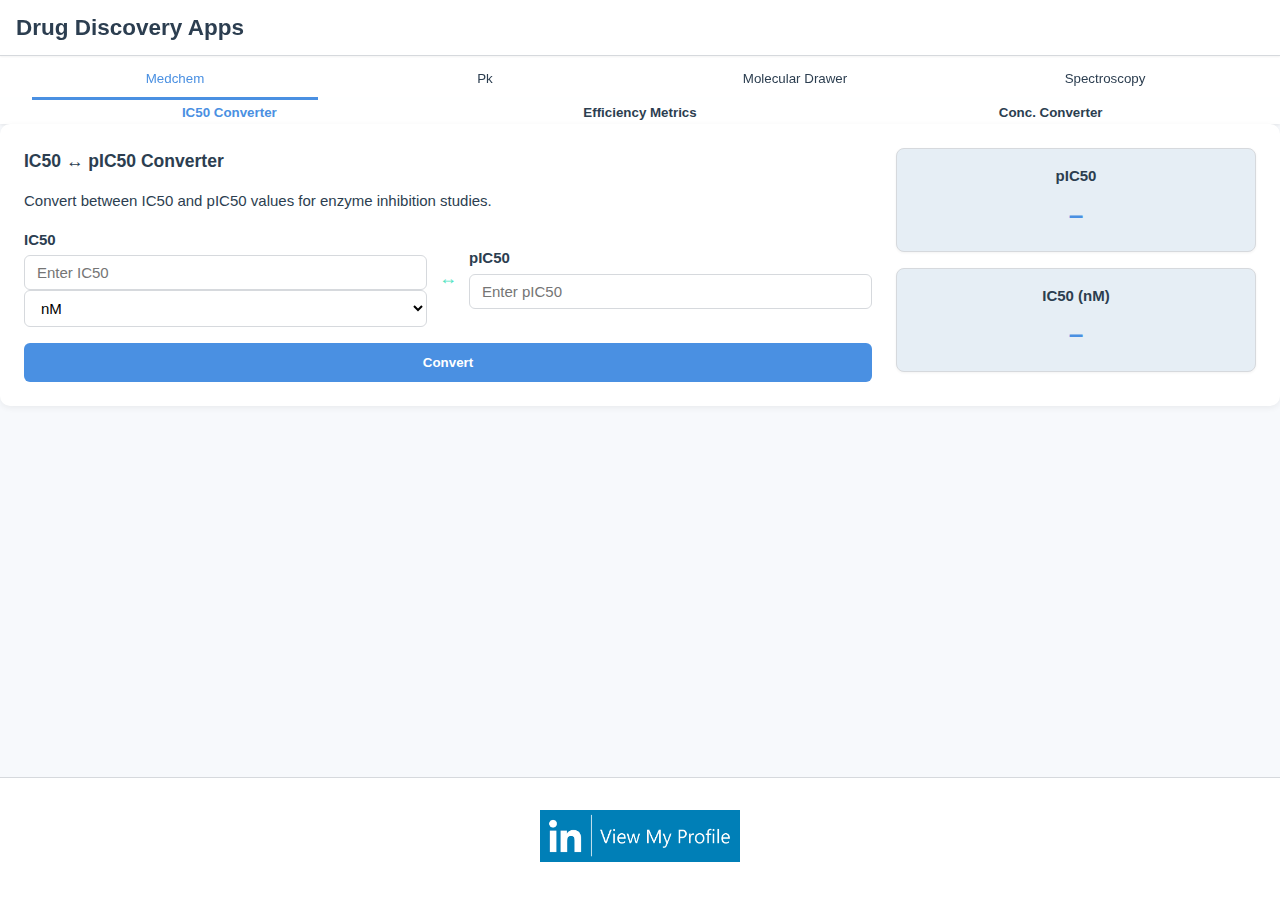
<file: index.html>
<!DOCTYPE html>
<html lang="en">
<head>
  <meta charset="UTF-8" />
  <meta name="viewport" content="width=device-width, initial-scale=1.0" />
  <title>Drug Discovery Apps</title>

  <!-- Core styles & libraries -->
  <link rel="stylesheet" href="css/styles.css" />

  <!-- ChemDoodle (unchanged) -->
  <link rel="stylesheet" href="chemdoodle/ChemDoodleWeb.css" />
  <script src="chemdoodle/ChemDoodleWeb.js"></script>
  <link rel="stylesheet" href="chemdoodle/uis/jquery-ui-1.11.4.css" />
  <script src="chemdoodle/uis/ChemDoodleWeb-uis.js"></script>
</head>

<body class="full-page">
  <header>
    <h1>Drug Discovery Apps</h1>
  </header>

  <!-- mega-menu nav is injected by full-page.js -->

  <!-- tool workspace -->
  <main id="tool-content"></main>

  <footer>
    <a href="https://www.linkedin.com/in/geoffreymtsmith" target="_blank" class="linkedin-button">
      <img src="Buttons/linkedin.png" alt="LinkedIn Profile" />
    </a>
  </footer>

  <!-- Utility + component scripts -->
  <script src="js/utils.js"></script>

  <!-- Components -->
  <script src="components/concentrationconverter.js"></script>
  <script src="components/dosecalculator.js"></script>
  <script src="components/efficiencymetrics.js"></script>
  <script src="components/ic50converter.js"></script>
  <script src="components/nmriumviewer.js"></script>
  <script src="components/moleculardrawer.js"></script>

  <!-- Mega-menu + app bootstrap -->
  <script src="js/full-page.js"></script>
</body>
</html>
</file>
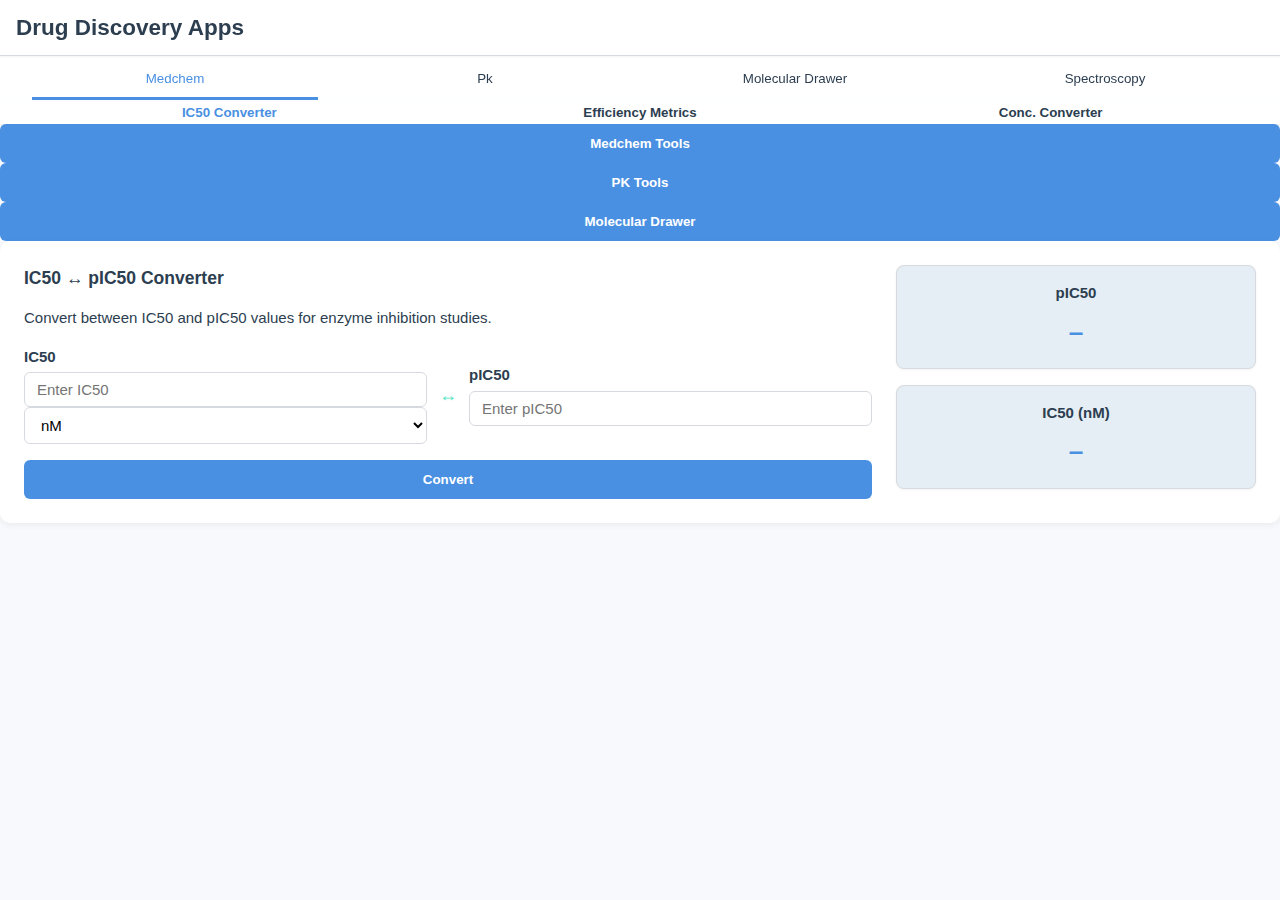
<file: full-page.html>
<!DOCTYPE html>
<html lang="en">
<head>
    <meta charset="UTF-8">
    <meta name="viewport" content="width=device-width, initial-scale=1.0">
    <title>Drug Discovery Apps</title>
    <link rel="stylesheet" href="css/styles.css">
    <link rel="stylesheet" href="chemdoodle/ChemDoodleWeb.css" type="text/css">
    <script type="text/javascript" src="chemdoodle/ChemDoodleWeb.js"></script>
    <link rel="stylesheet" href="chemdoodle/uis/jquery-ui-1.11.4.css" type="text/css">
    <script type="text/javascript" src="chemdoodle/uis/ChemDoodleWeb-uis.js"></script>
</head>
<body class="full-page">
    <header>
        <h1>Drug Discovery Apps</h1>
    </header>
    <div class="category-navigation">
        <button class="category-button" data-category="medchem">Medchem Tools</button>
        <button class="category-button" data-category="pk">PK Tools</button>
        <button class="category-button" data-category="molecular_drawer">Molecular Drawer</button>
    </div>
    <div class="tool-navigation"></div>
    <main id="tool-content"></main>
    <script src="js/utils.js"></script>
    <script src="components/concentrationconverter.js"></script>
    <script src="components/dosecalculator.js"></script>
    <script src="components/efficiencymetrics.js"></script>
    <script src="components/ic50converter.js"></script>
    <script src="js/full-page.js"></script>
</body>
</html>
</file>
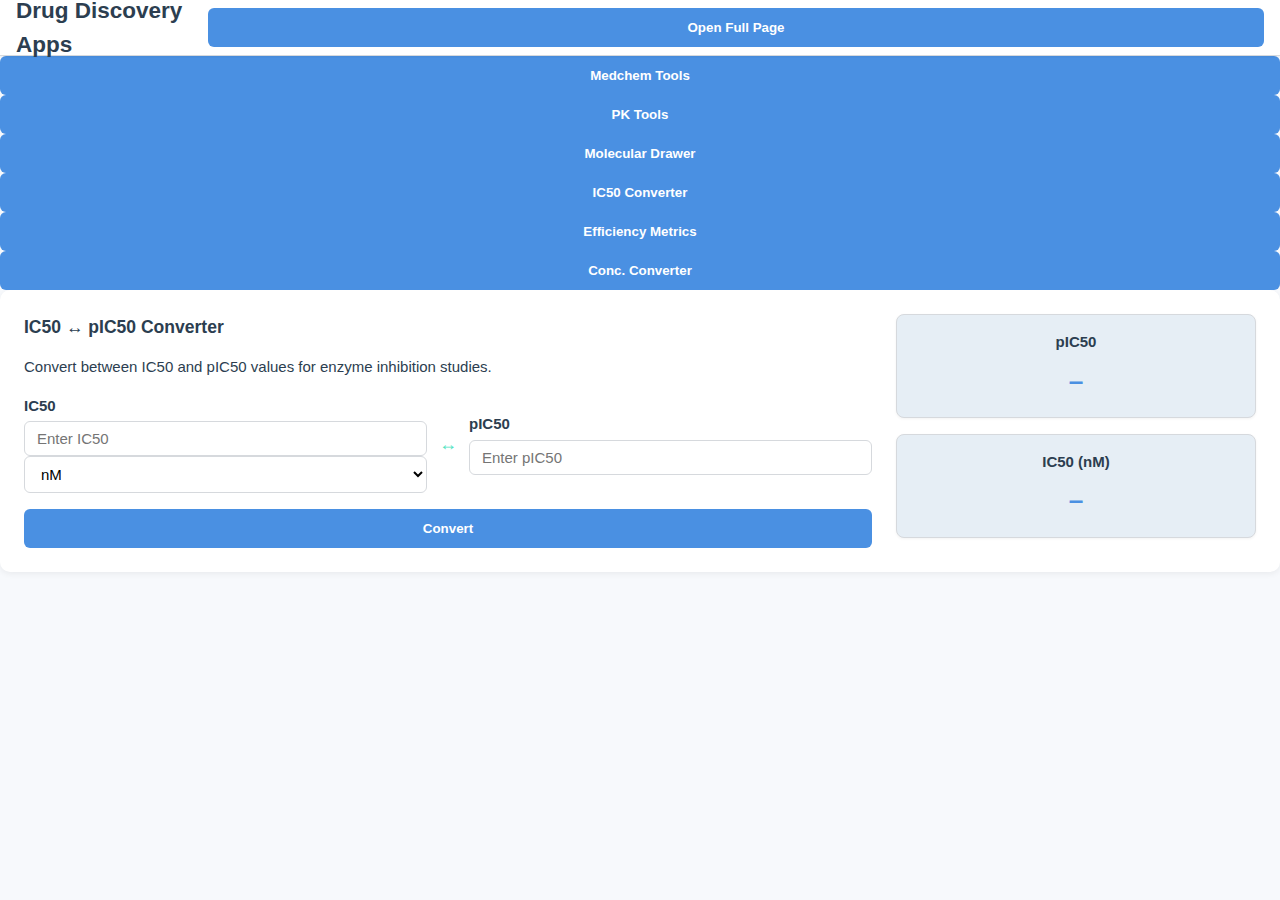
<file: popup.html>
<!DOCTYPE html>
<html lang="en">
<head>
    <meta charset="UTF-8">
    <meta name="viewport" content="width=device-width, initial-scale=1.0">
    <title>Drug Discovery Apps</title>
    <link rel="stylesheet" href="css/styles.css">
    <link rel="stylesheet" href="chemdoodle/ChemDoodleWeb.css" type="text/css">
    <script type="text/javascript" src="chemdoodle/ChemDoodleWeb.js"></script>
    <link rel="stylesheet" href="chemdoodle/uis/jquery-ui-1.11.4.css" type="text/css">
    <script type="text/javascript" src="chemdoodle/uis/ChemDoodleWeb-uis.js"></script>
</head>
<body>
    <div class="popup">
        <header>
            <h1>Drug Discovery Apps</h1>
            <button id="open-full-page">Open Full Page</button>
        </header>
        <div class="category-navigation">
            <button class="category-button" data-category="medchem">Medchem Tools</button>
            <button class="category-button" data-category="pk">PK Tools</button>
            <button class="category-button" data-category="molecular_drawer">Molecular Drawer</button>
        </div>
        <div class="tool-navigation"></div>
        <main id="tool-content"></main>
        <!-- Lipinski Results Container -->
        <div id="lipinski-results" class="result-box" style="display: none;">
            <h3>Lipinski Rule of 5 Properties</h3>
            <div id="lipinski-output"></div>
        </div>
    </div>
    <script src="js/openchemlib-core.js"></script> <!-- OpenChemLib -->
    <script src="js/utils.js"></script>
    <script src="components/concentrationconverter.js"></script>
    <script src="components/dosecalculator.js"></script>
    <script src="components/efficiencymetrics.js"></script>
    <script src="components/ic50converter.js"></script>
    <script src="js/popup.js"></script>
</body>
</html>
</file>
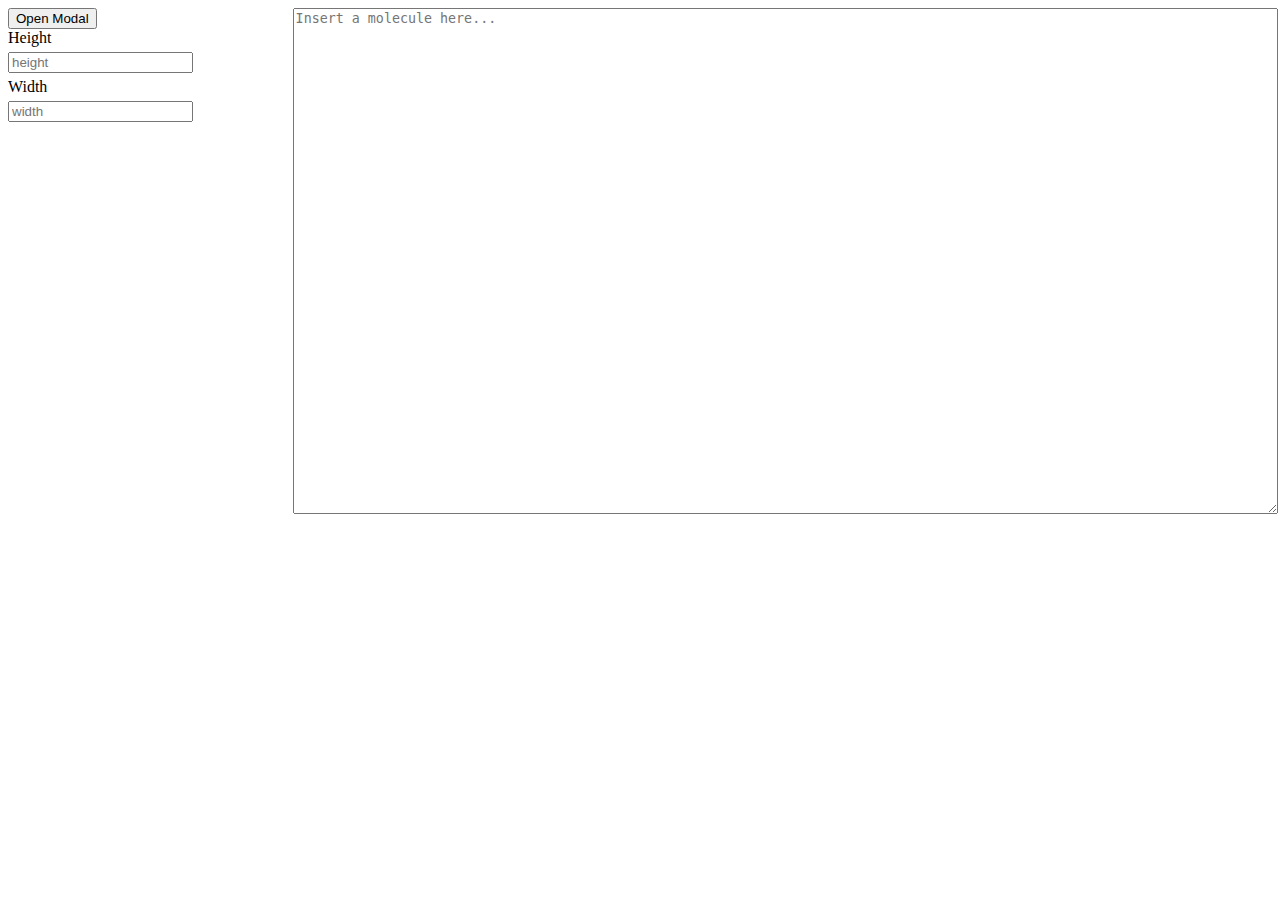
<file: Ketcher/iframe.html>
<!DOCTYPE html>
<html lang="en">
  <head>
    <meta charset="UTF-8" />
    <meta http-equiv="X-UA-Compatible" content="IE=edge" />
    <meta name="viewport" content="width=device-width, initial-scale=1.0" />
    <title>Document</title>
    <style>
      .modal {
        display: block;
        position: fixed;
        z-index: 1;
        left: 0;
        top: 0;
        width: 100%;
        height: 100%;
        overflow: auto;
        background-color: rgb(0, 0, 0);
        background-color: rgba(0, 0, 0, 0.4);
      }

      .modal-content {
        background-color: #fefefe;
        margin: 0% auto;
        padding: 20px;
        border: 1px solid #888;
        width: 80%;
      }

      .close {
        color: #aaa;
        float: right;
        font-size: 28px;
        font-weight: bold;
      }

      .close:hover,
      .close:focus {
        color: black;
        text-decoration: none;
        cursor: pointer;
      }

      .inputs {
        display: flex;
        flex-direction: column;
      }

      .columns {
        width: 100%;
        display: flex;
        gap: 40px;
      }

      .columns > div:nth-child(2) {
        width: 80%;
      }

      textarea {
        width: 100%;
        height: 500px;
      }

      input {
        margin: 5px 0;
      }

      label {
        margin-right: 20px;
      }
    </style>
  </head>
  <body>
    <div class="columns">
      <div>
        <button>Open Modal</button>
        <div class="inputs">
          <div>
            <label>Height</label>
            <input placeholder="height" class="height" />
          </div>
          <div>
            <label>Width</label>
            <input placeholder="width" class="width" />
          </div>
        </div>
      </div>
      <div>
        <textarea
          class="molecule"
          placeholder="Insert a molecule here..."
        ></textarea>
      </div>
    </div>
    <script defer>
      const button = document.querySelector('button')
      const textarea = document.querySelector('.molecule')
      const width = document.querySelector('.width')
      const height = document.querySelector('.height')
      const modalContent = `
        <div class="modal-content">
            <span class="close">&times;</span>
            <iframe
            width="784"
            height="624"
            id="iframe"
            src="env_url"
            sandbox="allow-scripts allow-same-origin"
            ></iframe>
        </div>
      `
      let modal
      let closeIcon;
      let iframe;

      function closeModal() {
        closeIcon.removeEventListener('click', closeModal)
        modal.remove()
      }

      function createModal() {
        modal = document.createElement('div')
        modal.classList.add('modal')
        modal.innerHTML = modalContent
        document.body.appendChild(modal)

        closeIcon = document.querySelector('.close')
        iframe = document.getElementById('iframe')
        iframe.style.height = height.value + 'px'
        iframe.style.width = width.value + 'px'

        closeIcon.addEventListener('click', closeModal)
      }

      button.onclick = createModal
      window.onclick = function (event) {
        if (event.target == modal) {
            closeModal()
        }
      }

      window.addEventListener('message', (event) => {
        if (event.data.eventType === 'init') {
          iframe.contentWindow.ketcher.setMolecule(textarea.value)
        }
      })
    </script>
  </body>
</html>
</file>
<file: css/styles.css>
/* ==================================================================
   DrugDiscoveryApps – Complete Pro Layout Stylesheet (2025‑05‑17)
   ------------------------------------------------------------------
   • Added mega‑menu top navigation (single sticky tab row + tool sheet)
   • Retains split‑pane calculator styles and inline pill component
   ==================================================================*/

   :root {
    /* colour palette */
    --primary-color:#4A90E2; --secondary-color:#50E3C2; --accent-red:#E74C3C;
    --text-color:#2C3E50;   --background-color:#F7F9FC; --card-color:#FFFFFF;
    --border-color:#D6D9DD; --hover-color:#5DADE2;      --button-bg:#E6EEF5;
    --button-bg-hov:#D0D9E2;--error-bg:#FDEDEC;         --error-border:#F5B7B1;
  
    /* spacing */
    --space-1:clamp(4px,.25vw,6px); --space-2:clamp(8px,.5vw,12px);
    --space-3:clamp(12px,.75vw,16px);--space-4:clamp(16px,1vw,24px);
    --space-5:clamp(24px,1.5vw,32px);--space-6:clamp(32px,2vw,48px);
  
    /* layout */
    --header-h:56px; --max-width:1440px; --content-padding:var(--space-4);
  }
  
  /* reset & base */
  *,*::before,*::after{box-sizing:border-box;margin:0;padding:0}
  html,body{height:100%;width:100%;font-family:-apple-system,BlinkMacSystemFont,'Segoe UI',Roboto,Helvetica,Arial,sans-serif;font-size:15px;line-height:1.5;color:var(--text-color);background:var(--background-color);-webkit-font-smoothing:antialiased}
  body.full-page{display:flex;flex-direction:column;min-height:100vh}
  
  /* header */
  header{height:var(--header-h);padding:0 var(--content-padding);display:flex;align-items:center;background:var(--card-color);border-bottom:1px solid var(--border-color);position:sticky;top:0;z-index:1000;box-shadow:0 1px 2px rgba(0,0,0,.05)}
  h1{font-size:clamp(1.2rem,2vw,1.5rem);font-weight:600}
  
  /* ─── mega‑menu top nav ─── */
  .top-nav{position:sticky;top:var(--header-h);height:44px;display:flex;align-items:center;gap:24px;background:rgba(255,255,255,.9);backdrop-filter:blur(6px);z-index:950;padding:0 32px}
  .tab{background:none;border:none;font-weight:500;cursor:pointer;position:relative;color:var(--text-color);padding:0 8px}
  .tab:hover,.tab.active{color:var(--primary-color)}
  .ink-bar{position:absolute;bottom:0;height:3px;background:var(--primary-color);transition:left .25s,width .25s}
  
  .tool-sheet{overflow:hidden;height:0;transition:height .25s;background:var(--card-color);box-shadow:0 1px 3px rgba(0,0,0,.08);display:flex;gap:16px;padding:0 32px}
  .tool-sheet.compact{height:0!important}
  .tool-btn{background:none;border:none;padding:12px 0;cursor:pointer;color:var(--text-color)}
  .tool-btn:hover,.tool-btn.active{color:var(--primary-color);font-weight:600}
  
  .top-nav.compact{height:36px;font-size:.9rem;gap:16px}
  
  /* main */
  main,#tool-content{flex:1 1 auto;width:100%;max-width:var(--max-width);margin:0 auto;padding:calc(var(--space-6)+var(--header-h)+44px) var(--content-padding) var(--space-6)}
  
  /* tool card */
  .tool-section{background:var(--card-color);border-radius:10px;padding:var(--space-5);margin-bottom:var(--space-5);box-shadow:0 2px 6px rgba(0,0,0,.06)}
  
  /* split‑pane */
  .split-pane{display:grid;grid-template-columns:1fr 360px;gap:var(--space-5)}
  .inputs-pane{display:flex;flex-direction:column;gap:var(--space-4)}
  .results-pane{position:sticky;top:calc(var(--header-h)+44px+var(--space-4));display:flex;flex-direction:column;gap:var(--space-4)}
  .metric-card{background:var(--button-bg);border:1px solid var(--border-color);border-radius:8px;padding:var(--space-4);text-align:center;box-shadow:0 1px 3px rgba(0,0,0,.05)}
  .metric-card h3{margin-bottom:var(--space-2);font-size:1rem;font-weight:600}
  .metric-card .value{font-size:1.75rem;font-weight:700;color:var(--primary-color)}
  @media(max-width:992px){.split-pane{grid-template-columns:1fr}.results-pane{position:static}}
  
  /* form elements */
  .input-group{margin-bottom:var(--space-3)}
  label{display:block;margin-bottom:var(--space-1);font-weight:600}
  input[type="number"],input[type="text"],select{width:100%;padding:var(--space-2) var(--space-3);border:1px solid var(--border-color);border-radius:6px;background:var(--card-color);font-size:15px}
  button{display:inline-flex;align-items:center;justify-content:center;gap:var(--space-1);width:100%;padding:var(--space-3) var(--space-4);border:none;border-radius:6px;background:var(--primary-color);color:#fff;font-weight:600;cursor:pointer;transition:background .25s,transform .15s}
  button:hover{background:var(--secondary-color);transform:translateY(-2px)}
  button:active{transform:none}
  .result-box{margin-top:var(--space-3);padding:var(--space-3);border:1px solid var(--primary-color);border-radius:6px;background:#e6f3ff;font-weight:500;box-shadow:inset 0 1px 2px rgba(0,0,0,.05)}
  
  /* inline unit pill */
  .input-with-select.pill-mode{position:relative;display:flex;align-items:stretch}
  .input-with-select.pill-mode input{flex:1;border-radius:6px 0 0 6px;min-width:0}
  .unit-pill{flex:0 0 72px;border:1px solid var(--border-color);border-left:none;border-radius:0 6px 6px 0;background:var(--button-bg);cursor:pointer;padding:var(--space-2) var(--space-2);font-size:.9rem;display:flex;align-items:center;justify-content:center}
  .unit-pill:hover{background:var(--button-bg-hov)}
  .pill-only{position:relative;display:inline-block}
  .pill-only .unit-pill{border-radius:6px;border-left:1px solid var(--border-color)}
  .unit-popover{position:absolute;right:0;top:calc(100% + 4px);background:var(--card-color);border:1px solid var(--border-color);border-radius:6px;box-shadow:0 2px 6px rgba(0,0,0,.12);display:flex;flex-direction:column;z-index:200}
  .unit-popover[hidden]{display:none}
  .unit-popover button{background:none;border:none;padding:var(--space-2) var(--space-4);text-align:left;font-size:.9rem;cursor:pointer;white-space:nowrap;color:var(--text-color)}
  .unit-popover button:hover,.unit-popover button:focus{background:var(--button-bg-hov)}
  
  /* helpers */
  .converter-layout{display:flex;align-items:center;gap:var(--space-3)}
  .converter-layout .input-group{flex:1;margin:0}.converter-layout .operator{font-size:18px;color:var(--secondary-color)}
  .hidden{display:none!important}
  
  /* footer */
  footer{margin-top:auto;padding:var(--space-6) 0;background:var(--card-color);border-top:1px solid var(--border-color);display:flex;justify-content:center}
  .linkedin-button{transition:transform .2s;display:inline-block}.linkedin-button:hover{transform:scale(1.08)}.linkedin-button img{max-width:200px;height:auto}
  
  /* responsive tweaks */
  @media(max-width:768px){.top-nav{gap:12px;padding:0 var(--space-2)}.tool-section{padding:var(--space-4)}}
  @media(max-width:480px){:root{--header-h:50px}.top-nav{height:40px}.tab{padding:0 4px}.ink-bar{height:2px}}
  
  /* accordion toggle (re-added) */
.accordion-content { display: none; }
.accordion-item.open .accordion-content { display: block; }

.accordion-item.open .accordion-header { margin-bottom: 0; }
</file>
<file: chemdoodle/ChemDoodleWeb.css>
/*
//
// ChemDoodle Web Components 10.0.0
//
// https://web.chemdoodle.com
//
// Copyright 2009-2024 iChemLabs, LLC.  All rights reserved.
//
// The ChemDoodle Web Components library is licensed under version 3
// of the GNU GENERAL PUBLIC LICENSE.
//
// You may redistribute it and/or modify it under the terms of the
// GNU General Public License as published by the Free Software Foundation,
// either version 3 of the License, or (at your option) any later version.
//
// This program is distributed in the hope that it will be useful,
// but WITHOUT ANY WARRANTY; without even the implied warranty of
// MERCHANTABILITY or FITNESS FOR A PARTICULAR PURPOSE.  See the
// GNU General Public License for more details.
//
// You should have received a copy of the GNU General Public License
// along with this program.  If not, see <http://www.gnu.org/licenses/>.
//
// Please contact iChemLabs <https://www.ichemlabs.com/contact-us> for
// alternate licensing options.
//
*/
canvas.ChemDoodleWebComponent {
	border: 1px solid black;
}

.stoichiometry_table{
    table-layout: fixed;
    border-spacing: 0px;
    border-collapse: collapse;
    margin: 20px;
    width: 1%;
    table-layout: auto !important;
}
.stoichiometry_table th, .stoichiometry_table td{
    border: 1px solid black;
    font-family: 'Times New Roman', serif;
    color: black;
    margin:0px;
    width: auto !important;
    white-space: nowrap;
    padding-left:10px !important;
    padding-right:10px !important;
}
</file>
